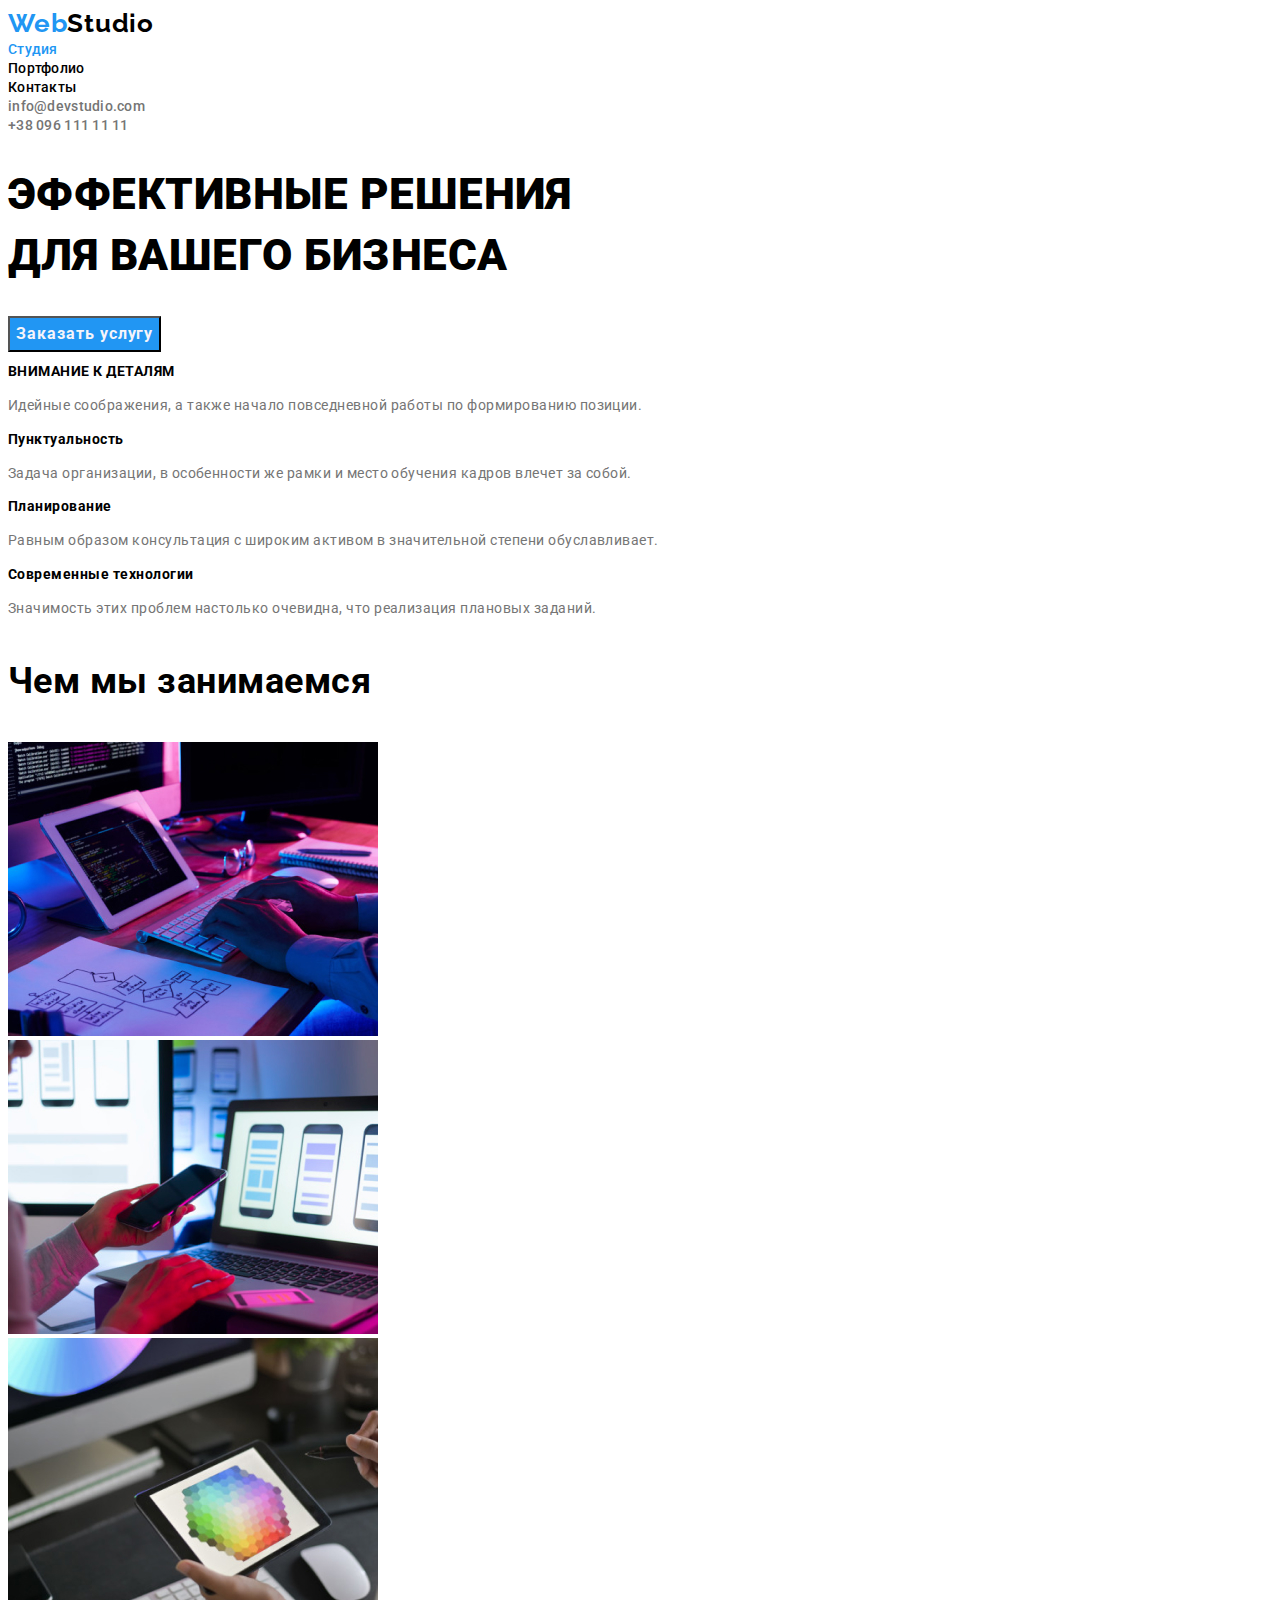
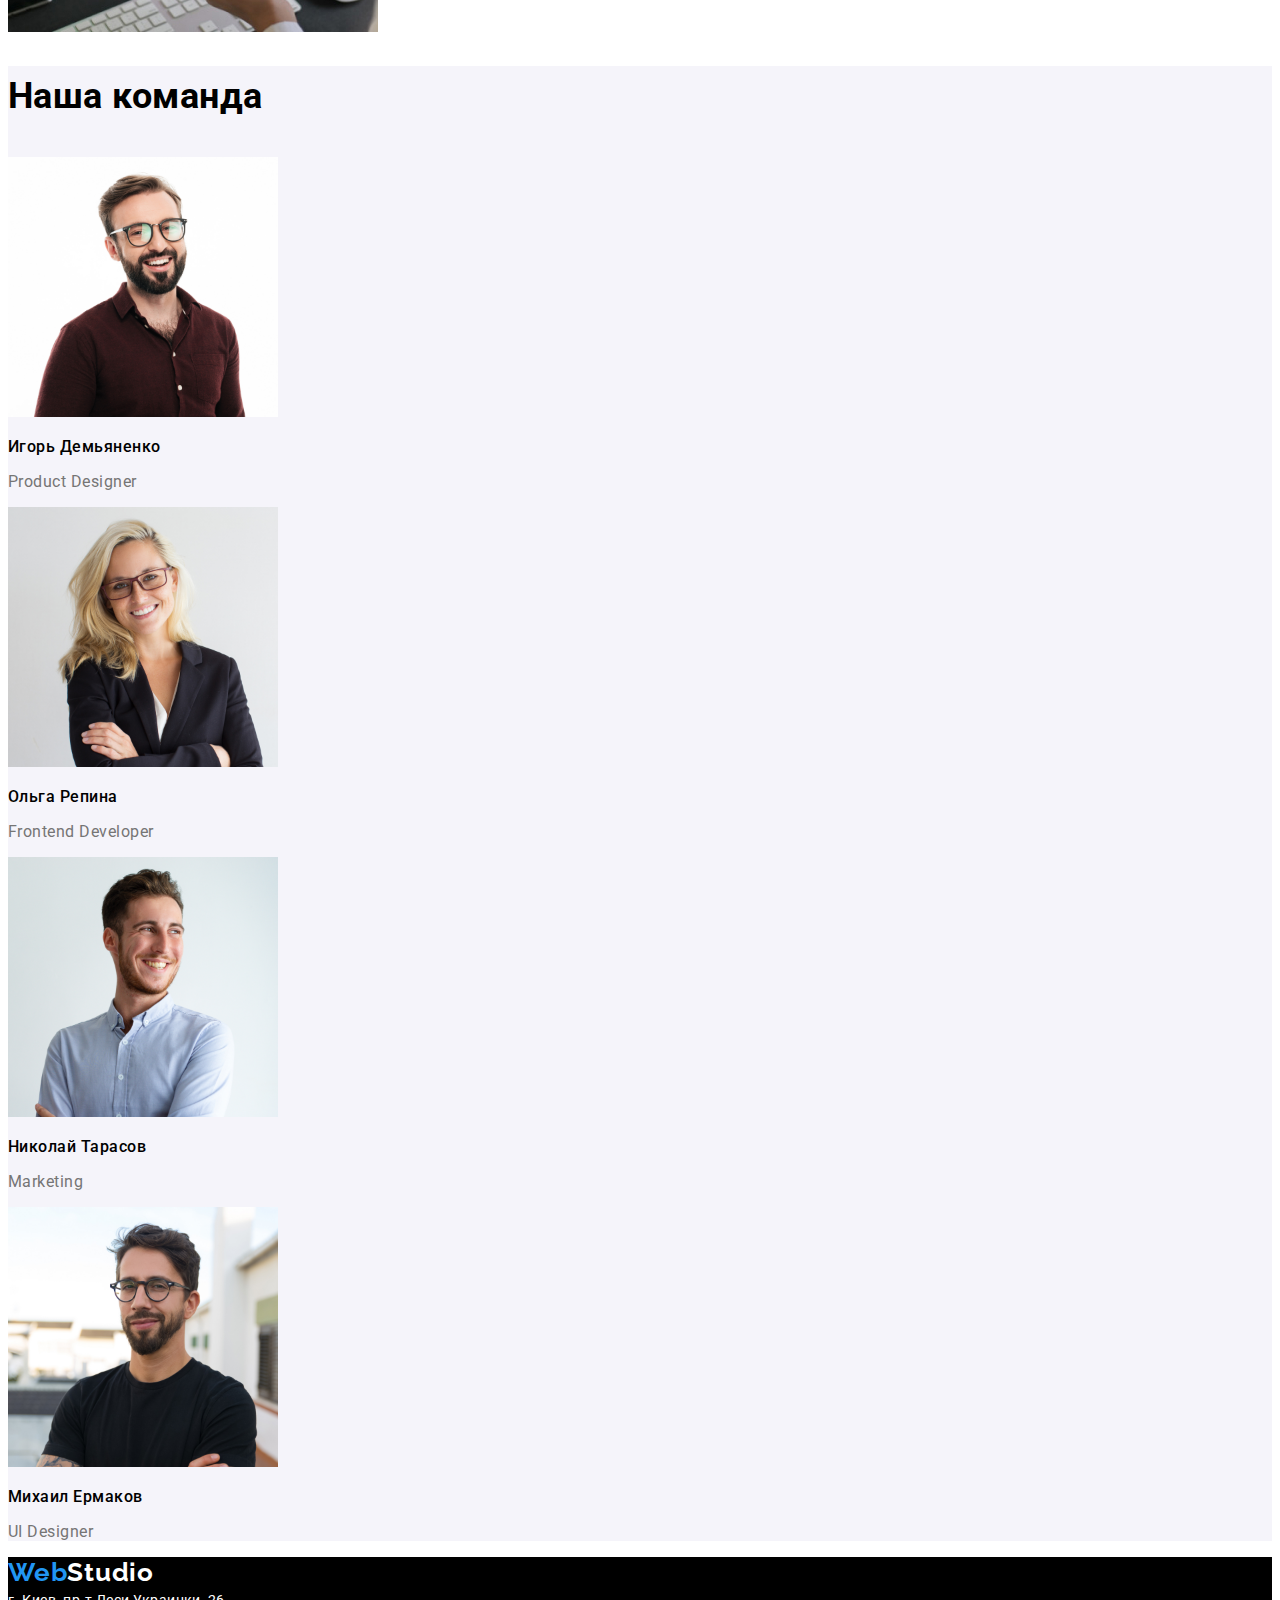
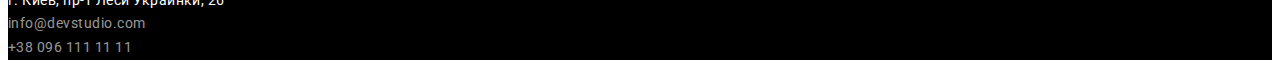
<file: index.html>
<!DOCTYPE html>
<html lang="ru">

<head>
    <meta charset="UTF-8" />
    <meta name="viewport" content="width=device-width, initial-scale=1.0" />
    <title>My HTML document</title>
    <link rel="preconnect" href="https://fonts.gstatic.com" />
    <link
        href="https://fonts.googleapis.com/css2?family=Raleway:wght@700&family=Roboto:wght@400;500;700;900&display=swap"
        rel="stylesheet" />
    <link rel="stylesheet" href="https://cdnjs.cloudflare.com/ajax/libs/modern-normalize/1.0.0/modern-normalize.min.css"
        integrity="sha512-ISS7cAi1PEhQ8jnbJpJZMd29NlhNj4AWYyLOSp2CE/CsHxTCu+r+t0D2yoJudVrd0/8fTVPUVDzY5Tvli75u/g=="
        crossorigin="anonymous" />
    <link rel="stylesheet" href="./css/style.css" />
</head>

<body>

    <!-- navigation -->
    <header>
        <nav>
    
            <!-- logo -->
            <a href="./index.html" class="logo-nav"><span class="logo-main">Web</span>Studio</a>
    
            <!-- links -->
            <ul class="main-nav">
                <li><a href="./index.html" class="link current">Студия</a></li>
                <li><a href="./portfolio.html" class="link">Портфолио</a></li>
                <li><a href="#" class="link">Контакты</a></li>
            </ul>
    
            <!-- contacts -->
            <ul class="contact-nav">
                <li><a href="mailto:info@devstudio.com" class="link">info@devstudio.com</a></li>
                <li><a href="tel:+380961111111" class="link ">+38 096 111 11 11</a></li>
            </ul>
        </nav>
    </header>

    <main>
        <!-- hero -->
        <section class="hero">
            <h1 class="hero-title">ЭФФЕКТИВНЫЕ РЕШЕНИЯ<br>ДЛЯ ВАШЕГО БИЗНЕСА</h1>
            <button type="button" class="button">Заказать услугу</button>
        </section>

        <!-- skills company -->
        <section class="section">
            <ul>
                <li>
                    <h2 class="section-title">ВНИМАНИЕ К ДЕТАЛЯМ</h2>
                    <p class="text">
                        Идейные соображения, а также начало повседневной работы по формированию позиции.
                    </P>
                </li>
                <li>
                    <h2 class="section-title">Пунктуальность</h2>
                    <p class="text">
                        Задача организации, в особенности же рамки и место обучения кадров влечет за собой.
                    </p>
                </li>
                <li>
                    <h2 class="section-title">Планирование</h2>
                    <p class="text">
                        Равным образом консультация с широким активом в значительной степени обуславливает.
                    </p>
                </li>
                <li>
                    <h2 class="section-title">Современные технологии</h2>
                    <p class="text">
                        Значимость этих проблем настолько очевидна, что реализация плановых заданий.
                    </p>
                </li>
            </ul>
        </section>

        <!-- examples -->
        <section class="section">
            <h2 class="example-title">Чем мы занимаемся</h2>
            <ul>
                <li>
                    <img src="./images/box1.jpg" alt="набор текста на клавиатуре" width="370" height="294">
                </li>
                <li>
                    <img src="./images/box2.jpg" alt="телефон в руке" width="370" height="294">
                </li>
                <li>
                    <img src="./images/box3.jpg" alt="планшет в руке" width="370" height="294">
                </li>
            </ul>
        </section>

        <!-- team -->
        <section class="team-section">
            <h2 class="section-title">Наша команда</h2>
            <ul>
                <li>
                    <img src="./images/img4.jpg" alt="Игорь Демьяненко" width="270" height="260">
                    <h3 class="headline">Игорь Демьяненко</h3>
                    <p class="text-profession">Product Designer</p>
                </li>
                <li>
                    <img src="./images/img3.jpg" alt="Ольга Репина" width="270" height="260">
                    <h3 class="headline">Ольга Репина</h3>
                    <p class="text-profession">Frontend Developer</p>
                </li>
                <li>
                    <img src="./images/img2.jpg" alt="Николай Тарасов" width="270" height="260">
                    <h3 class="headline">Николай Тарасов</h3>
                    <p class="text-profession">Marketing</p>
                </li>
                <li>
                    <img src="./images/img1.jpg" alt="Михаил Ермаков" width="270" height="260">
                    <h3 class="headline">Михаил Ермаков</h3>
                    <p class="text-profession">UI Designer</p>
                </li>
            </ul>
        </section>
    </main>

    <footer>
        <address class="address">

            <!-- logo -->
            <a href="./index.html" class="logo-address"><span class="logo-main">Web</span>Studio</a>
            
            <!-- contacts -->
            <ul class="address-links">
                <li><a href="https://goo.su/33cc" class="link">г. Киев, пр-т Леси Украинки, 26</a></li>
                <li><a href="mailto:info@devstudio.com" class="link contact">info@devstudio.com</a></li>
                <li><a href="tel:+380961111111" class="link contact">+38 096 111 11 11</a></li>
            </ul>

        </address>
    </footer>

</body>
</html>
</file>
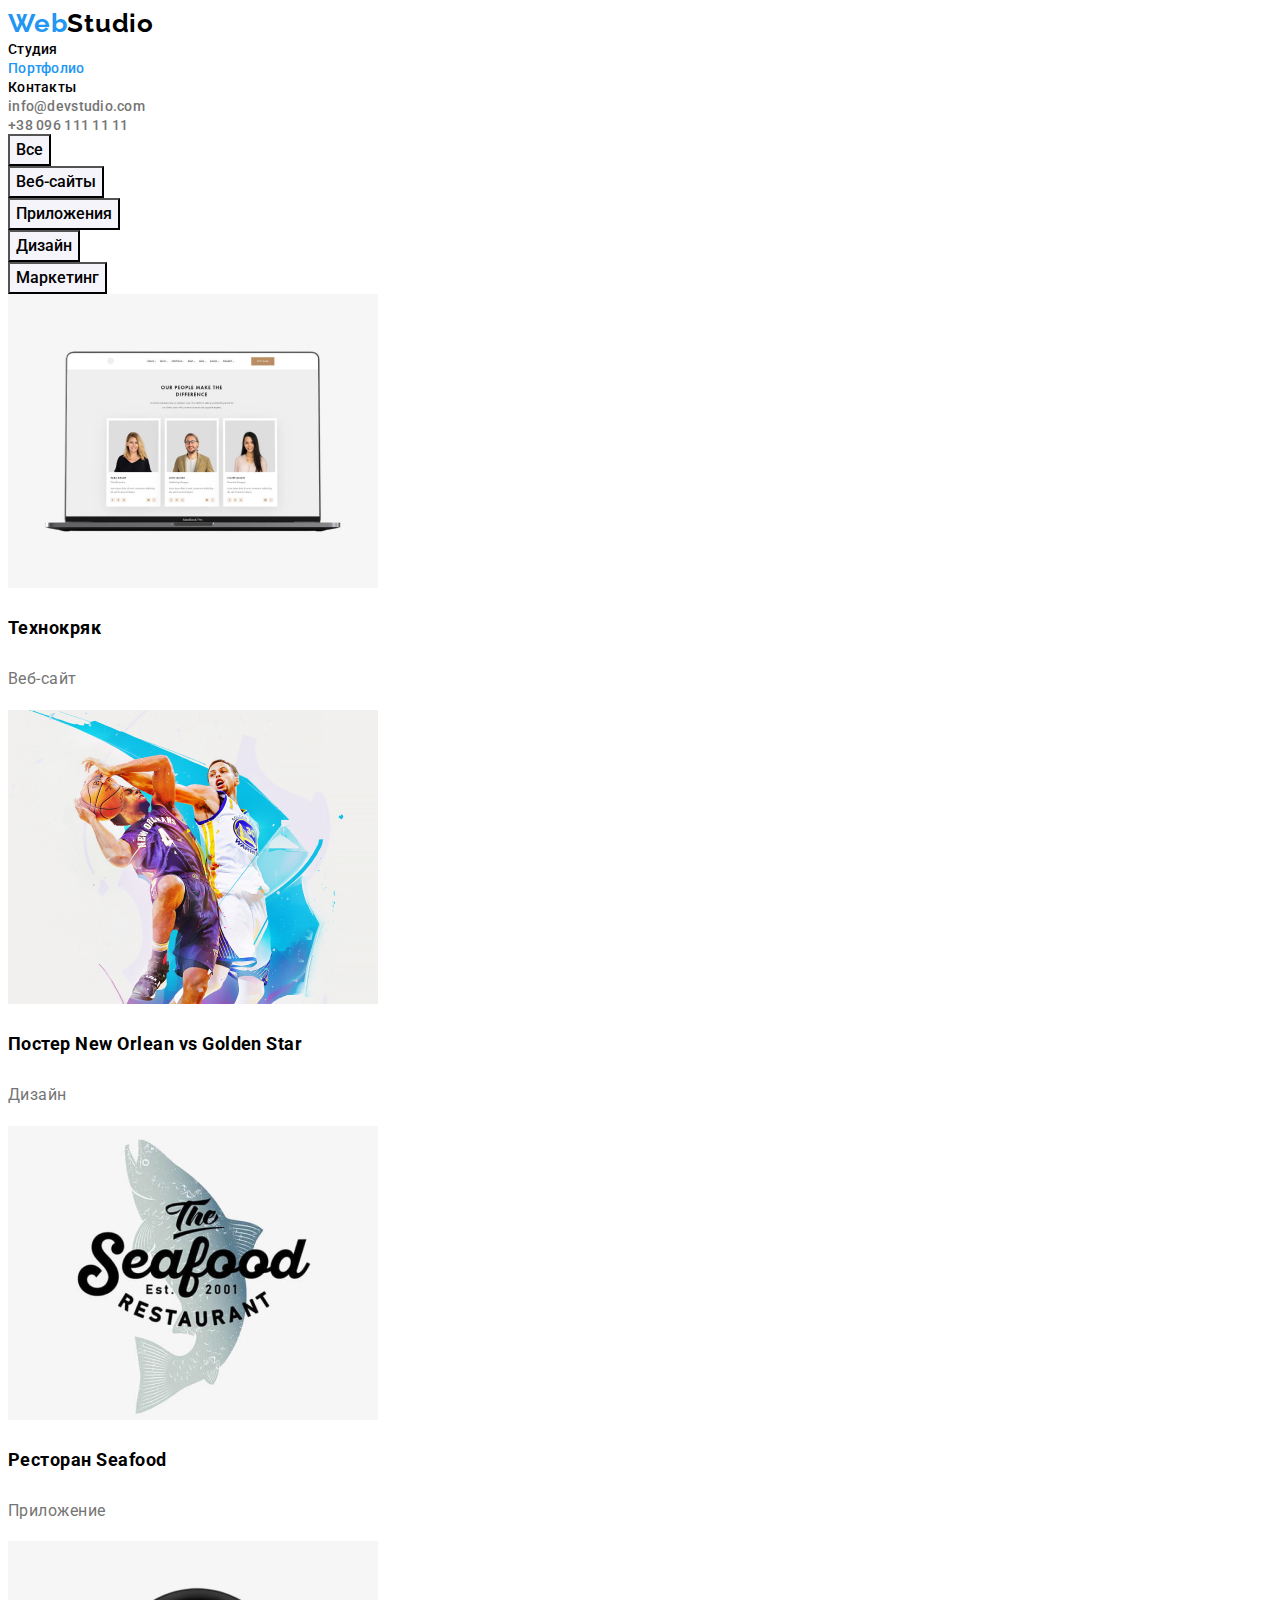
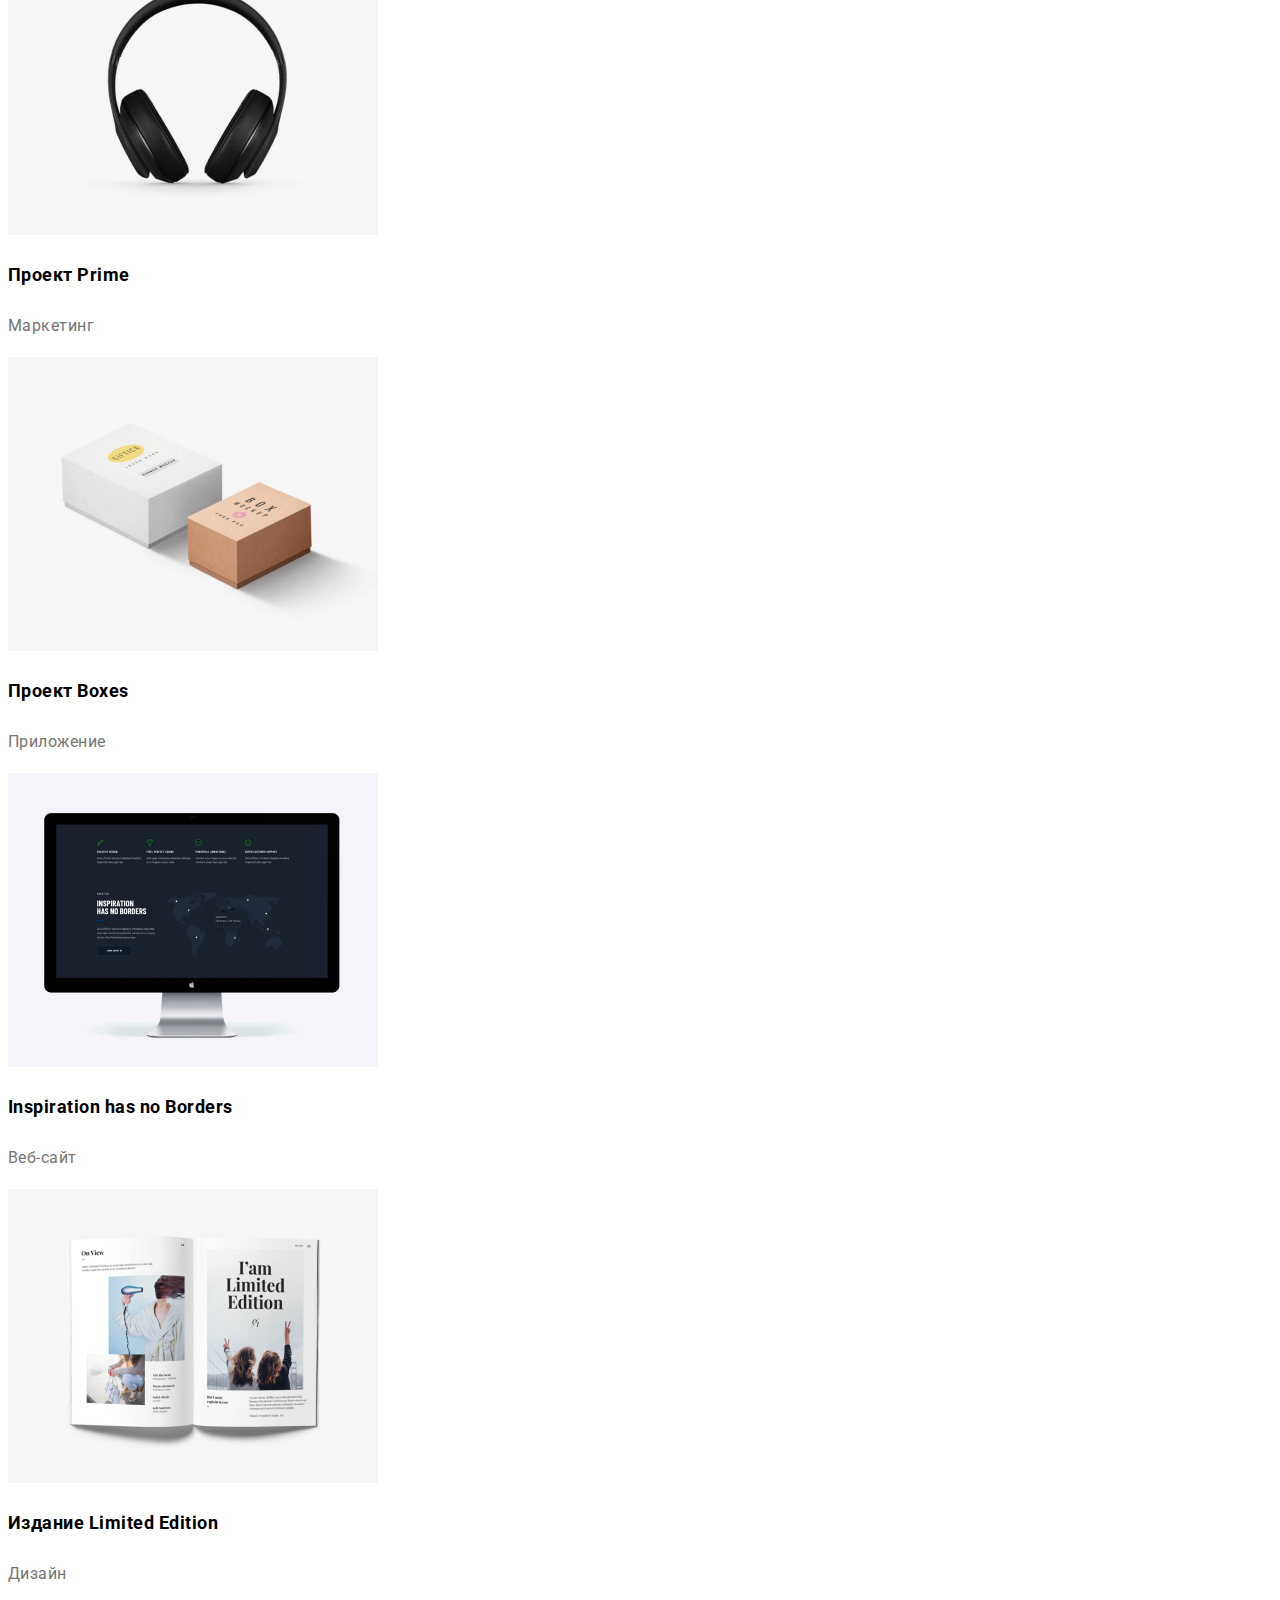
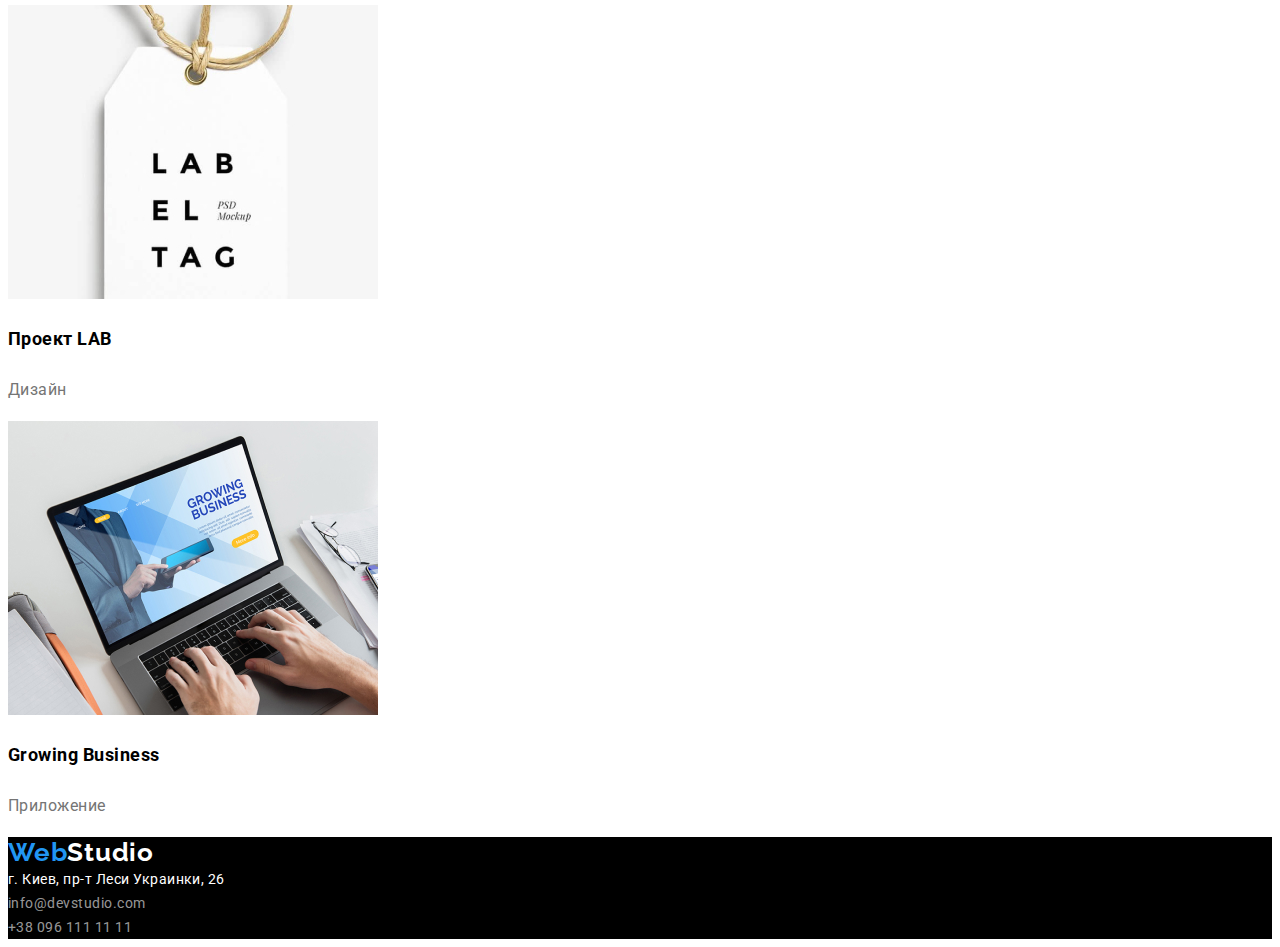
<file: portfolio.html>
<!DOCTYPE html>
<html lang="ru">

<head>
    <meta charset="UTF-8" />
    <meta name="viewport" content="width=device-width, initial-scale=1.0" />
    <title>My HTML document</title>
    <link rel="preconnect" href="https://fonts.gstatic.com" />
    <link
        href="https://fonts.googleapis.com/css2?family=Raleway:wght@700&family=Roboto:wght@400;500;700;900&display=swap"
        rel="stylesheet" />
    <link rel="stylesheet" href="https://cdnjs.cloudflare.com/ajax/libs/modern-normalize/1.0.0/modern-normalize.min.css"
        integrity="sha512-ISS7cAi1PEhQ8jnbJpJZMd29NlhNj4AWYyLOSp2CE/CsHxTCu+r+t0D2yoJudVrd0/8fTVPUVDzY5Tvli75u/g=="
        crossorigin="anonymous" />
    <link rel="stylesheet" href="./css/style.css" />
</head>

<body>

    <!-- navigation -->
    <header>
        <nav>

            <!-- logo -->
            <a href="./index.html" class="logo-nav"><span class="logo-main">Web</span>Studio</a>
            
            <!-- links -->
            <ul class="main-nav">
                <li><a href="./index.html" class="link">Студия</a></li>
                <li><a href="./portfolio.html" class="link current">Портфолио</a></li>
                <li><a href="#" class="link">Контакты</a></li>
            </ul>
            
            <!-- contacts -->
            <ul class="contact-nav">
                <li><a href="mailto:info@devstudio.com" class="link">info@devstudio.com</a></li>
                <li><a href="tel:+380961111111" class="link ">+38 096 111 11 11</a></li>
            </ul>
        </nav>
    </header>

    <main>

        <h1 class="visually-hidden">Наши проекты</h1>

        <!-- filter -->
        <ul class="filter">
            <li><button type="button" class="radio">Все</button></li>
            <li><button type="button" class="radio">Веб-сайты</button></li>
            <li><button type="button" class="radio">Приложения</button></li>
            <li><button type="button" class="radio">Дизайн</button></li>
            <li><button type="button" class="radio">Маркетинг</button></li>
        </ul>

        <h2 class="visually-hidden">Примеры проектов</h2>

        <!-- project list -->
        <ul class="projects">
            <li>
                <a href="#" class="filter-item">
                <img src="./images/kat1.jpg" alt="открытый ноутбук" width="370" height="294">
                <h3 class="project-title">Технокряк</h3>
                <p class="project-text">Веб-сайт</p>
                </a>
            </li>
            <li>
                <a href="#" class="filter-item">
                <img src="./images/kat2.jpg" alt="два баскетболиста с мячем" width="370" height="294">
                <h3 class="project-title">Постер New Orlean vs Golden Star</h3>
                <p class="project-text">Дизайн</p>
                </a>
            </li>
            <li>
                <a href="#" class="filter-item">
                <img src="./images/kat3.jpg" alt="логотип ресторана" width="370" height="294">
                <h3 class="project-title">Ресторан Seafood</h3>
                <p class="project-text">Приложение</p>
                </a>
            </li>
            <li>
                <a href="#" class="filter-item">
                <img src="./images/kat4.jpg" alt="наушники" width="370" height="294">
                <h3 class="project-title">Проект Prime</h3>
                <p class="project-text">Маркетинг</p>
                </a>
            </li>
            <li>
                <a href="#" class="filter-item">
                <img src="./images/kat5.jpg" alt="две коробки" width="370" height="294">
                <h3 class="project-title">Проект Boxes</h3>
                <p class="project-text">Приложение</p>
                </a>
            </li>
            <li>
                <a href="#" class="filter-item">
                <img src="./images/kat6.jpg" alt="монитор" width="370" height="294">
                <h3 class="project-title">Inspiration has no Borders</h3>
                <p class="project-text">Веб-сайт</p>
                </a>
            </li>
            <li>
                <a href="#" class="filter-item">
                <img src="./images/kat7.jpg" alt="книга" width="370" height="294">
                <h3 class="project-title">Издание Limited Edition</h3>
                <p class="project-text">Дизайн</p>
                </a>
            </li>
            <li>
                <a href="#" class="filter-item">
                <img src="./images/kat8.jpg" alt="визитка на нитке" width="370" height="294">
                <h3 class="project-title">Проект LAB</h3>
                <p class="project-text">Дизайн</p>
                </a>
            </li>
            <li>
                <a href="#" class="filter-item">
                <img src="./images/kat9.jpg" alt="ноутбук" width="370" height="294">
                <h3 class="project-title">Growing Business</h3>
                <p class="project-text">Приложение</p>
                </a>
            </li>
        </ul>
    </main>

    <footer>
        <address class="address">
    
            <!-- logo -->
            <a href="./index.html" class="logo-address"><span class="logo-main">Web</span>Studio</a>
    
            <!-- contacts -->
            <ul class="address-links">
                <li><a href="https://goo.su/33cc" class="link">г. Киев, пр-т Леси Украинки, 26</a></li>
                <li><a href="mailto:info@devstudio.com" class="link contact">info@devstudio.com</a></li>
                <li><a href="tel:+380961111111" class="link contact">+38 096 111 11 11</a></li>
            </ul>
    
        </address>
    </footer>

</body>
</html>
</file>
<file: css/style.css>
:root {
  --primary-text-color: #000000;
  --secondary-text-color: #757575;
  --accent-color: #2196f3;
  --accent-color-text: #ffffff;
  --section-bg-color: #f5f4fa;
}

body {
  background-color: #ffffff;
  color: var(--primary-text-color);
  letter-spacing: 0.03em;
  font-family: Roboto, sans-serif;
}

a {
  text-decoration: none;
}

ul {
  list-style: none;
  padding: 0;
  margin: 0;
}

/* current page nav accent */
.main-nav .link.current {
  color: var(--accent-color);
}

/* ---------- Header and Footer start ---------- */

/* logo */
.logo-nav {
  color: var(--primary-text-color);
  font-family: Raleway, sans-serif;
  font-weight: 700;
  font-size: 26px;
  line-height: 1.2;
  letter-spacing: 0.03em;
}

.logo-main {
  color: var(--accent-color);
}

/* Nav section */

.main-nav .link,
.contact-nav .link {
  color: var(--primary-text-color);
  font-weight: 500;
  font-size: 14px;
  line-height: 1.14;
  letter-spacing: 0.02em;
}

.contact-nav .link {
  color: var(--secondary-text-color);
  font-weight: 500;
  font-size: 14px;
  line-height: 1.14;
  letter-spacing: 0.02em;
}

.main-nav .link:hover,
.main-nav .link:focus,
.contact-nav .link:hover,
.contact-nav .link:focus {
  color: var(--accent-color);
}

/* adress */

.address {
  background-color: var(--primary-text-color);
  font-style: normal;
}

.address .logo-address {
  color: var(--accent-color-text);
  font-family: Raleway, sans-serif;
  font-weight: 700;
  font-size: 26px;
  line-height: 1.2;
  letter-spacing: 0.03em;
}

.address-links .link {
  color: var(--accent-color-text);
  font-family: Roboto;
  font-weight: 400;
  font-size: 14px;
  line-height: 1.7;
}

.address-links .link.contact {
  color: rgba(255, 255, 255, 0.6);
}

/* --------------- Header and Footer end --------------- */

/* --------------- INDEX.HTML START --------------- */

/* hero */
.hero .hero-title {
  font-weight: 900;
  font-size: 44px;
  line-height: 1.4;
}

.hero .button {
  color: var(--section-bg-color);
  background-color: var(--accent-color);
  font-family: Roboto, sans-serif;
  font-weight: 700;
  font-size: 16px;
  line-height: 1.87;
  letter-spacing: 0.06em;
}

/* main content */

.section .section-title {
  font-family: Roboto;
  font-weight: 700;
  font-size: 14px;
  line-height: 1.14;
}

.section .text {
  color: var(--secondary-text-color);
  font-family: Roboto;
  font-weight: 400;
  font-size: 14px;
  line-height: 1.7;
}

.section .example-title {
  font-weight: 700;
  font-size: 36px;
  line-height: 1.7;
}

/* team section */
.team-section {
  background-color: var(--section-bg-color);
}

.team-section .section-title {
  font-weight: 700;
  font-size: 36px;
  line-height: 42px;
  line-height: 1.7;
}

.team-section .headline {
  font-weight: 500;
  font-size: 16px;
  line-height: 1.2;
}

.text-profession {
  color: var(--secondary-text-color);
  font-weight: 400;
  font-size: 16px;
  line-height: 19px;
}

/* --------------- INDEX.HTML END --------------- */

/* --------------- PORTFOLIO.HTML START --------------- */

/* h1 */
.visually-hidden {
  position: absolute;
  width: 1px;
  height: 1px;
  margin: -1px;
  border: 0;
  padding: 0;

  white-space: nowrap;
  clip-path: inset(100%);
  clip: rect(0 0 0 0);
  overflow: hidden;
}

/* filter buttons */
.filter .radio {
  font-family: Roboto;
  background-color: #f5f4fa;
  font-weight: 500;
  font-size: 16px;
  line-height: 1.62;
}

.filter .radio:hover,
.filter .radio:focus {
  color: var(--accent-color-text);
  background-color: var(--accent-color);
}

/* projexts section */
.projects .project-title {
  color: var(--primary-text-color);
  font-weight: 700;
  font-size: 18px;
  line-height: 2;
}

.projects .project-text {
  color: var(--secondary-text-color);
  font-weight: 400;
  font-size: 16px;
  line-height: 1.87;
}

.projects .filter-item:focus {
  color: var(--accent-color);
}

/* --------------- PORTFOLIO.HTML END --------------- */
</file>
